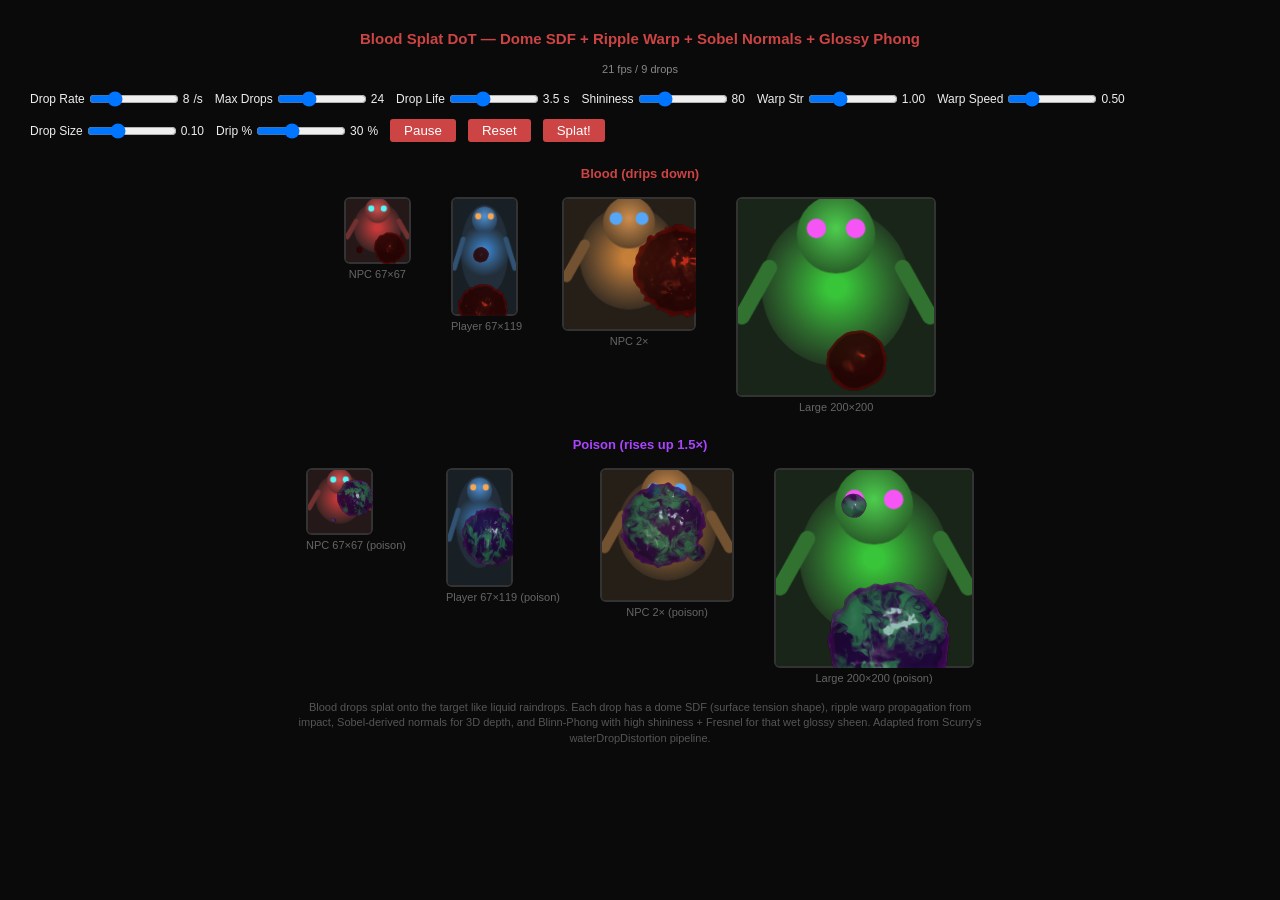
<file: test_blood_fx.html>
<!DOCTYPE html>
<html lang="en">
<head>
<meta charset="UTF-8">
<title>WebGL Blood Splat — Raindrop Dome + Ripple Warp</title>
<style>
* { margin: 0; padding: 0; box-sizing: border-box; }
body { background: #0a0a0a; color: #eee; font-family: 'Segoe UI', sans-serif; display: flex; flex-direction: column; align-items: center; padding: 30px; gap: 16px; }
h1 { font-size: 15px; color: #c44; }
.controls { display: flex; gap: 12px; flex-wrap: wrap; align-items: center; font-size: 12px; }
.controls label { display: flex; align-items: center; gap: 4px; }
.controls input[type=range] { width: 90px; }
.controls button { padding: 4px 14px; background: #c44; border: none; color: #fff; border-radius: 3px; cursor: pointer; }
.demo-row { display: flex; gap: 40px; flex-wrap: wrap; justify-content: center; }
.demo-cell { position: relative; display: inline-block; }
.demo-cell img { display: block; border-radius: 6px; border: 2px solid #333; }
.demo-cell canvas { position: absolute; top: 0; left: 0; pointer-events: none; border-radius: 6px; }
.demo-cell .label { text-align: center; font-size: 11px; color: #666; margin-top: 4px; }
.info { font-size: 11px; color: #555; max-width: 700px; text-align: center; line-height: 1.4; }
#fps { color: #888; font-size: 11px; }
</style>
</head>
<body>

<h1>Blood Splat DoT — Dome SDF + Ripple Warp + Sobel Normals + Glossy Phong</h1>
<div id="fps">--</div>

<div class="controls">
    <label>Drop Rate <input type="range" id="sRate" min="1" max="30" value="8"> <span id="lRate">8</span>/s</label>
    <label>Max Drops <input type="range" id="sMax" min="4" max="64" value="24"> <span id="lMax">24</span></label>
    <label>Drop Life <input type="range" id="sLife" min="10" max="80" value="35"> <span id="lLife">3.5</span>s</label>
    <label>Shininess <input type="range" id="sShin" min="16" max="256" value="80"> <span id="lShin">80</span></label>
    <label>Warp Str <input type="range" id="sRipple" min="0" max="300" value="100"> <span id="lRipple">1.00</span></label>
    <label>Warp Speed <input type="range" id="sWarpSpd" min="5" max="200" value="50"> <span id="lWarpSpd">0.50</span></label>
    <label>Drop Size <input type="range" id="sSize" min="3" max="25" value="10"> <span id="lSize">0.10</span></label>
    <label>Drip % <input type="range" id="sDrip" min="0" max="80" value="30"> <span id="lDrip">30</span>%</label>
    <button id="btnToggle">Pause</button>
    <button id="btnReset">Reset</button>
    <button id="btnSplat">Splat!</button>
</div>

<h2 style="font-size:13px;color:#c44;margin-top:8px;">Blood (drips down)</h2>
<div class="demo-row" id="bloodRow"></div>
<h2 style="font-size:13px;color:#a4f;margin-top:8px;">Poison (rises up 1.5×)</h2>
<div class="demo-row" id="poisonRow"></div>

<p class="info">
    Blood drops splat onto the target like liquid raindrops. Each drop has a dome SDF (surface tension shape),
    ripple warp propagation from impact, Sobel-derived normals for 3D depth, and Blinn-Phong with high
    shininess + Fresnel for that wet glossy sheen. Adapted from Scurry's waterDropDistortion pipeline.
</p>

<script>
// ════════════════════════════════════════════════════════════════
// SHADERS
// ════════════════════════════════════════════════════════════════

const VERT = `#version 300 es
in vec2 a_pos;
out vec2 v_uv;
void main() {
    v_uv = a_pos * 0.5 + 0.5;
    gl_Position = vec4(a_pos, 0.0, 1.0);
}`;

const BLOOD_FRAG = `#version 300 es
precision highp float;

in vec2 v_uv;
out vec4 fragColor;

uniform sampler2D u_image;
uniform vec2 u_resolution;
uniform vec2 u_texel;
uniform float u_time;
uniform float u_shininess;
uniform float u_rippleStr;
uniform float u_warpSpeed;
uniform float u_dripDir;    // 1.0 = drip down (blood), -1.0 = drip up (poison)
uniform int u_colorMode;    // 0 = blood, 1 = poison

// Drop data: xy = position (0-1), z = birth time, w = radius
#define MAX_DROPS 64
uniform vec4 u_drops[MAX_DROPS];
uniform int u_dropCount;

// ── Hash (from Scurry vk_piano_warp.frag) ──
float hash21(vec2 p) {
    p = fract(p * vec2(234.34, 435.345));
    p += dot(p, p + 34.23);
    return fract(p.x * p.y);
}

// ── Smooth noise ──
float noise2D(vec2 p) {
    vec2 i = floor(p);
    vec2 f = fract(p);
    f = f * f * (3.0 - 2.0 * f); // hermite smoothstep
    float a = hash21(i);
    float b = hash21(i + vec2(1.0, 0.0));
    float c = hash21(i + vec2(0.0, 1.0));
    float d = hash21(i + vec2(1.0, 1.0));
    return mix(mix(a, b, f.x), mix(c, d, f.x), f.y);
}

// ── FBM with configurable octaves (from Scurry vk_piano_warp.frag) ──
float fbm(vec2 p, int octaves) {
    float value = 0.0;
    float amp = 0.5;
    float freq = 1.0;
    for (int i = 0; i < 6; i++) {
        if (i >= octaves) break;
        value += amp * noise2D(p * freq);
        amp *= 0.5;
        freq *= 2.0;
    }
    return value;
}

// ── Domain-warped FBM — warp the noise input with noise for organic flow ──
// This is what makes it look truly liquid — self-similar turbulent flow
vec2 liquidWarp(vec2 p, float t) {
    float spd = u_warpSpeed;
    // First layer: large-scale flow
    vec2 q = vec2(
        fbm(p + vec2(0.0, 0.0) + t * 0.08 * spd, 4),
        fbm(p + vec2(5.2, 1.3) + t * 0.06 * spd, 4)
    );
    // Second layer: warp the warp — creates swirling eddies
    vec2 r = vec2(
        fbm(p + 4.0 * q + vec2(1.7, 9.2) + t * 0.04 * spd, 3),
        fbm(p + 4.0 * q + vec2(8.3, 2.8) + t * 0.05 * spd, 3)
    );
    return r - 0.5; // center around zero
}

// ── Easing (from Scurry) ──
float easeOutBack(float t) {
    float c1 = 1.70158;
    float c3 = c1 + 1.0;
    return 1.0 + c3 * pow(t - 1.0, 3.0) + c1 * pow(t - 1.0, 2.0);
}

// ── Smooth minimum — merges overlapping drops like liquid surface tension ──
float smin(float a, float b, float k) {
    float h = max(k - abs(a - b), 0.0) / k;
    return min(a, b) - h * h * k * 0.25;
}

// ── Compute dome height at a UV, with liquid warp applied ──
// Drops merge when overlapping via smooth-min on distance fields
float domeHeightAt(vec2 sampleUV, float aspect) {
    // Track closest distance for smin merging
    float minDist = 999.0; // smooth-min of normalized distances
    float totalAlive = 0.0;

    for (int i = 0; i < MAX_DROPS; i++) {
        if (i >= u_dropCount) break;
        vec2 dropPos = u_drops[i].xy;
        float age = u_time - u_drops[i].z;
        float radius = u_drops[i].w;
        if (age < 0.0) continue;

        float maxLife = radius * 40.0;
        float lifeT = clamp(age / maxLife, 0.0, 1.0);
        float splatScale = easeOutBack(clamp(age / 0.15, 0.0, 1.0));
        float fadeT = smoothstep(0.5, 1.0, lifeT);
        float alive = 1.0 - fadeT;
        float cR = radius * splatScale * (1.0 - fadeT * 0.3);

        vec2 delta = sampleUV - dropPos;
        delta.x *= aspect;

        // ── Liquid surface warp — domain-warped FBM ──
        // Double-warped noise creates swirling organic flow like real liquid
        float dist = length(delta);
        float normD = dist / max(cR, 0.001);

        // Domain warp: unique per drop, slow time
        vec2 warpSeed = sampleUV * 3.0 + dropPos * 7.0;
        vec2 flowDisp = liquidWarp(warpSeed, u_time);

        // Strength: stronger near edges (surface tension flex), gentle at center
        float edgeFactor = smoothstep(0.15, 0.85, normD);
        float warpAmt = u_rippleStr * 0.15 * (0.3 + edgeFactor * 0.7) * alive;
        delta += flowDisp * warpAmt;

        // Subtle gravity pull — direction depends on effect type
        float sag = min(age * 0.002, 0.01) * alive;
        delta.y -= sag * u_dripDir;

        float warpedDist = length(delta);
        float normDist = warpedDist / max(cR, 0.001);

        if (normDist < 1.3) {
            // Organic edge noise — irregularity
            float edgeNoise = noise2D(dropPos * 50.0 + sampleUV * 25.0) * 0.1;
            float edgeND = normDist - edgeNoise;

            // Smooth-min merge: drops flowing into each other
            // k=0.4 gives a soft blend zone where drops meet
            minDist = smin(minDist, edgeND, 0.4);
            totalAlive = max(totalAlive, alive);
        }
    }

    if (minDist > 1.1) return 0.0;

    // Parabolic dome from merged distance field
    float dome = max(0.0, 1.0 - minDist * minDist);
    dome = pow(dome, 0.5);
    dome *= smoothstep(1.05, 0.85, minDist); // smooth edge falloff
    return dome * totalAlive;
}

void main() {
    vec2 uv = v_uv;
    float aspect = u_resolution.x / u_resolution.y;

    // ════════════════════════════════════════════════════════
    // Compute dome height at this pixel (with ripple warp baked in)
    // ════════════════════════════════════════════════════════

    float totalHeight = domeHeightAt(uv, aspect);

    if (totalHeight < 0.005) discard;

    // ════════════════════════════════════════════════════════
    // Sobel normals — sample warped height at 4 neighbors
    // ════════════════════════════════════════════════════════

    vec2 eps = u_texel * 1.5;
    float hL = domeHeightAt(uv + vec2(-eps.x, 0.0), aspect);
    float hR = domeHeightAt(uv + vec2( eps.x, 0.0), aspect);
    float hU = domeHeightAt(uv + vec2(0.0,  eps.y), aspect);
    float hD = domeHeightAt(uv + vec2(0.0, -eps.y), aspect);

    float dX = hR - hL;
    float dY = hU - hD;

    // Flowing micro-surface perturbation — domain-warped for liquid feel
    vec2 microWarp = liquidWarp(uv * 8.0, u_time * 0.7) * 0.02;
    dX += microWarp.x;
    dY += microWarp.y;

    vec3 N = normalize(vec3(-dX * 5.0, -dY * 5.0, 0.2));

    // ════════════════════════════════════════════════════════
    // Glossy blood lighting — dual light + strong specular
    // ════════════════════════════════════════════════════════

    vec3 V = vec3(0.0, 0.0, 1.0);

    // Primary light — slowly orbiting for shifting wet glint
    float lt = u_time * 0.4;
    vec3 L1 = normalize(vec3(0.4 + sin(lt)*0.15, 0.6 + cos(lt*0.7)*0.1, 1.0));
    vec3 H1 = normalize(L1 + V);

    // Secondary fill light — opposite side, dimmer
    vec3 L2 = normalize(vec3(-0.3, -0.4, 0.8));
    vec3 H2 = normalize(L2 + V);

    // Diffuse — wrap lighting, brighter base
    float diff = max(dot(N, L1), 0.0) * 0.35 + 0.70;
    diff += max(dot(N, L2), 0.0) * 0.2; // fill

    // Specular — primary: tight wet highlight
    float NdH1 = max(dot(N, H1), 0.0);
    float spec1 = pow(NdH1, u_shininess);
    // Secondary: broader sheen from fill
    float NdH2 = max(dot(N, H2), 0.0);
    float spec2 = pow(NdH2, u_shininess * 0.4) * 0.3;
    // Wide soft lobe — overall wet sheen
    float spec3 = pow(NdH1, u_shininess * 0.08) * 0.05;

    // Fresnel rim — wet edge reflection
    float NdV = max(dot(N, V), 0.0);
    float fresnel = pow(1.0 - NdV, 3.5);

    // ── Coloring — mode-dependent ──
    float thickness = smoothstep(0.0, 0.7, totalHeight);
    vec3 baseColor;
    float veinNoise = fbm(uv * 15.0 + u_time * 0.05, 3);

    if (u_colorMode == 0) {
        // BLOOD — rich crimson
        vec3 bloodThin  = vec3(0.70, 0.03, 0.008);
        vec3 bloodMid   = vec3(0.48, 0.012, 0.005);
        vec3 bloodThick = vec3(0.20, 0.003, 0.001);
        baseColor = mix(bloodThin, bloodMid, smoothstep(0.0, 0.3, thickness));
        baseColor = mix(baseColor, bloodThick, smoothstep(0.3, 0.85, thickness));
        baseColor *= 0.88 + veinNoise * 0.12;
    } else {
        // POISON — vibrant violet with swirling green veins
        vec3 poisonThin  = vec3(0.55, 0.05, 0.75);  // bright violet
        vec3 poisonMid   = vec3(0.35, 0.02, 0.55);  // deep purple
        vec3 poisonThick = vec3(0.15, 0.01, 0.30);  // dark violet

        baseColor = mix(poisonThin, poisonMid, smoothstep(0.0, 0.3, thickness));
        baseColor = mix(baseColor, poisonThick, smoothstep(0.3, 0.85, thickness));

        // Swirling glowing green veins — domain-warped for organic flow
        vec2 veinWarp = liquidWarp(uv * 5.0 + 100.0, u_time * 0.8);
        float greenVein = fbm(uv * 10.0 + veinWarp * 3.0 + u_time * 0.1, 4);
        greenVein = smoothstep(0.35, 0.65, greenVein); // sharpen into veins
        vec3 glowGreen = vec3(0.1, 0.9, 0.15) * greenVein * 0.6;
        baseColor += glowGreen * (0.5 + thickness * 0.5);
        // Subtle overall shimmer
        baseColor *= 0.85 + veinNoise * 0.15;
    }

    // ── Compose ──
    vec3 color = baseColor * diff;

    // Specular highlights — warm white, strong
    vec3 specColor = vec3(1.0, 0.88, 0.8);
    color += specColor * min(spec1 * 1.3 + spec2 + spec3, 1.5);

    // Fresnel edge — dark blood red, not bright
    color += vec3(0.15, 0.005, 0.002) * fresnel * 0.5;

    // Meniscus darkening — thin dark ring where blood meets surface
    float meniscus = smoothstep(0.0, 0.12, totalHeight) * (1.0 - smoothstep(0.12, 0.4, totalHeight));
    color *= 1.0 - meniscus * 0.3;

    // Heartbeat
    color *= 0.96 + 0.04 * sin(u_time * 4.0);

    color = clamp(color, vec3(0.0), vec3(1.0));
    if (u_colorMode == 0) {
        // Blood: R dominates, never pink
        color.g = min(color.g, color.r * 0.18);
        color.b = min(color.b, color.r * 0.1);
    } else {
        // Poison: B dominates, keep green veins visible
        color.r = min(color.r, color.b * 0.8);
    }

    float alpha = smoothstep(0.005, 0.06, totalHeight) * 0.93;
    fragColor = vec4(color, alpha);
}`;


// ════════════════════════════════════════════════════════════════
// WEBGL HELPERS
// ════════════════════════════════════════════════════════════════

function compileShader(gl, type, src) {
    const s = gl.createShader(type);
    gl.shaderSource(s, src);
    gl.compileShader(s);
    if (!gl.getShaderParameter(s, gl.COMPILE_STATUS)) {
        console.error(gl.getShaderInfoLog(s));
        return null;
    }
    return s;
}

function linkProgram(gl, vSrc, fSrc) {
    const vs = compileShader(gl, gl.VERTEX_SHADER, vSrc);
    const fs = compileShader(gl, gl.FRAGMENT_SHADER, fSrc);
    if (!vs || !fs) return null;
    const p = gl.createProgram();
    gl.attachShader(p, vs);
    gl.attachShader(p, fs);
    gl.linkProgram(p);
    if (!gl.getProgramParameter(p, gl.LINK_STATUS)) {
        console.error(gl.getProgramInfoLog(p));
        return null;
    }
    return p;
}


// ════════════════════════════════════════════════════════════════
// BLOOD SPLAT EFFECT
// ════════════════════════════════════════════════════════════════

class BloodSplatEffect {
    // mode: 'blood' or 'poison'
    constructor(canvas, image, mode = 'blood') {
        this.canvas = canvas;
        this.image = image;
        this.mode = mode;
        this.w = (image.naturalWidth || image.width) * 2;
        this.h = (image.naturalHeight || image.height) * 2;
        canvas.width = this.w;
        canvas.height = this.h;

        const gl = canvas.getContext('webgl2', {
            alpha: true, premultipliedAlpha: false, antialias: false,
        });
        if (!gl) return;
        this.gl = gl;

        gl.enable(gl.BLEND);
        gl.blendFunc(gl.SRC_ALPHA, gl.ONE_MINUS_SRC_ALPHA);

        this.prog = linkProgram(gl, VERT, BLOOD_FRAG);
        if (!this.prog) { console.error('Shader failed'); return; }

        // Quad VAO
        this.vao = gl.createVertexArray();
        gl.bindVertexArray(this.vao);
        const buf = gl.createBuffer();
        gl.bindBuffer(gl.ARRAY_BUFFER, buf);
        gl.bufferData(gl.ARRAY_BUFFER, new Float32Array([-1,-1,1,-1,-1,1,1,1]), gl.STATIC_DRAW);
        const loc = gl.getAttribLocation(this.prog, 'a_pos');
        gl.enableVertexAttribArray(loc);
        gl.vertexAttribPointer(loc, 2, gl.FLOAT, false, 0, 0);
        gl.bindVertexArray(null);

        // Image texture
        this.imgTex = gl.createTexture();
        gl.bindTexture(gl.TEXTURE_2D, this.imgTex);
        gl.texImage2D(gl.TEXTURE_2D, 0, gl.RGBA, gl.RGBA, gl.UNSIGNED_BYTE, image);
        gl.texParameteri(gl.TEXTURE_2D, gl.TEXTURE_MIN_FILTER, gl.LINEAR);
        gl.texParameteri(gl.TEXTURE_2D, gl.TEXTURE_WRAP_S, gl.CLAMP_TO_EDGE);
        gl.texParameteri(gl.TEXTURE_2D, gl.TEXTURE_WRAP_T, gl.CLAMP_TO_EDGE);

        // Uniform locations
        gl.useProgram(this.prog);
        this.u = {};
        for (const n of ['u_image','u_resolution','u_texel','u_time','u_shininess',
                          'u_rippleStr','u_warpSpeed','u_dripDir','u_colorMode','u_dropCount']) {
            this.u[n] = gl.getUniformLocation(this.prog, n);
        }
        // Cache drop uniform locations
        this.uDrops = [];
        for (let i = 0; i < 64; i++) {
            this.uDrops.push(gl.getUniformLocation(this.prog, `u_drops[${i}]`));
        }

        this.drops = [];
        this.running = true;
        this.startTime = performance.now() / 1000;
        this.lastSpawn = 0;

        // Build edge map for spawn positions
        this._buildEdgeMap(image);

        this.settings = {
            dropRate: 30,
            maxDrops: 64,
            dropLife: 6.5,
            shininess: 256,
            rippleStr: 0.15,
            warpSpeed: 2.00,
            dropSize: 0.06,
            dripPct: 80,
        };
    }

    _buildEdgeMap(img) {
        const c = document.createElement('canvas');
        const iw = img.naturalWidth || img.width;
        const ih = img.naturalHeight || img.height;
        c.width = iw; c.height = ih;
        const ctx = c.getContext('2d');
        ctx.drawImage(img, 0, 0, iw, ih);
        const px = ctx.getImageData(0, 0, iw, ih).data;

        function lum(x, y) {
            if (x < 0 || x >= iw || y < 0 || y >= ih) return 0;
            const i = (y * iw + x) * 4;
            return px[i] * 0.299 + px[i+1] * 0.587 + px[i+2] * 0.114;
        }

        this.spawnPoints = [];
        for (let y = 1; y < ih - 1; y++) {
            for (let x = 1; x < iw - 1; x++) {
                const gx = lum(x+1,y-1)+2*lum(x+1,y)+lum(x+1,y+1)
                         - lum(x-1,y-1)-2*lum(x-1,y)-lum(x-1,y+1);
                const gy = lum(x-1,y+1)+2*lum(x,y+1)+lum(x+1,y+1)
                         - lum(x-1,y-1)-2*lum(x,y-1)-lum(x+1,y-1);
                const mag = Math.sqrt(gx*gx + gy*gy) / 255;
                if (mag > 0.06) {
                    this.spawnPoints.push({ u: x/iw, v: y/ih, s: Math.min(mag, 1) });
                }
            }
        }
        // Also add some random interior points so blood can land anywhere
        for (let i = 0; i < 50; i++) {
            this.spawnPoints.push({
                u: 0.15 + Math.random() * 0.7,
                v: 0.1 + Math.random() * 0.8,
                s: 0.3,
            });
        }
    }

    spawnDrop() {
        if (!this.spawnPoints.length) return;
        const sp = this.spawnPoints[Math.floor(Math.random() * this.spawnPoints.length)];
        const now = performance.now() / 1000 - this.startTime;
        const sizeVar = 0.5 + Math.random() * 1.0;

        // Some drops drip — they slide slowly downward
        const isDrip = Math.random() * 100 < this.settings.dripPct;
        // Drip speed varies: slow lazy drips to slightly faster runs
        const dripSpeed = isDrip ? (0.01 + Math.random() * 0.03) : 0;
        // Drippers are slightly smaller and elongated (smaller radius)
        const dripSizeMul = isDrip ? (0.4 + Math.random() * 0.4) : 1.0;

        this.drops.push({
            x: sp.u + (Math.random() - 0.5) * 0.05,
            y: sp.v + (Math.random() - 0.5) * 0.05,
            birth: now,
            radius: this.settings.dropSize * sizeVar * dripSizeMul,
            dripSpeed,         // 0 = stationary splat, >0 = sliding drip
            dripVx: isDrip ? (Math.random() - 0.5) * 0.003 : 0, // tiny horizontal wobble
            dripUp: this.mode === 'poison',
        });
    }

    update(dt) {
        if (!this.running) return;
        const now = performance.now() / 1000 - this.startTime;

        // Spawn drops at rate
        const interval = 1.0 / this.settings.dropRate;
        if (now - this.lastSpawn > interval) {
            if (this.drops.length < this.settings.maxDrops) {
                this.spawnDrop();
            }
            this.lastSpawn = now;
        }

        // Update dripping drops — smoothly slide downward
        for (const d of this.drops) {
            if (d.dripSpeed > 0) {
                const age = now - d.birth;
                // Drip starts after splat settles (0.3s delay)
                if (age > 0.3) {
                    // Accelerate slightly like real gravity on a surface
                    const accel = 1.0 + age * 0.15;
                    // Blood drips down (+y in canvas), poison rises up (-y) at 1.5x
                    const dir = d.dripUp ? 1.5 : -1.0;
                    d.y += d.dripSpeed * dt * accel * dir;
                    d.x += d.dripVx * dt;
                    // Leave a trail — continuously push birth time forward
                    // so the drop stays "alive" as it moves
                    // (it refreshes its lifetime while dripping)
                }
            }
        }

        // Remove dead or off-screen drops
        this.drops = this.drops.filter(d => {
            if (d.y > 1.15 || d.y < -0.15 || d.x < -0.05 || d.x > 1.05) return false;
            const age = now - d.birth;
            return age < d.radius * 40;
        });
    }

    render() {
        if (!this.gl || !this.running) return;
        const { gl, prog, vao, u, w, h, drops } = this;
        const now = performance.now() / 1000 - this.startTime;

        gl.viewport(0, 0, w, h);
        gl.clearColor(0, 0, 0, 0);
        gl.clear(gl.COLOR_BUFFER_BIT);

        if (drops.length === 0) return;

        gl.useProgram(prog);

        gl.activeTexture(gl.TEXTURE0);
        gl.bindTexture(gl.TEXTURE_2D, this.imgTex);
        gl.uniform1i(u.u_image, 0);
        gl.uniform2f(u.u_resolution, w, h);
        gl.uniform2f(u.u_texel, 1/w, 1/h);
        gl.uniform1f(u.u_time, now);
        gl.uniform1f(u.u_shininess, this.settings.shininess);
        gl.uniform1f(u.u_rippleStr, this.settings.rippleStr);
        gl.uniform1f(u.u_warpSpeed, this.settings.warpSpeed);
        gl.uniform1f(u.u_dripDir, this.mode === 'poison' ? 1.0 : -1.0);
        gl.uniform1i(u.u_colorMode, this.mode === 'poison' ? 1 : 0);
        gl.uniform1i(u.u_dropCount, drops.length);

        // Upload drop data
        for (let i = 0; i < drops.length && i < 64; i++) {
            const d = drops[i];
            gl.uniform4f(this.uDrops[i], d.x, d.y, d.birth, d.radius);
        }

        gl.bindVertexArray(vao);
        gl.drawArrays(gl.TRIANGLE_STRIP, 0, 4);
    }

    reset() {
        this.drops = [];
        this.startTime = performance.now() / 1000;
        this.lastSpawn = 0;
    }

    burstSplat(count = 8) {
        for (let i = 0; i < count; i++) this.spawnDrop();
    }
}


// ════════════════════════════════════════════════════════════════
// TEST IMAGES
// ════════════════════════════════════════════════════════════════

function generateTestImage(w, h, hue) {
    const c = document.createElement('canvas');
    c.width = w; c.height = h;
    const ctx = c.getContext('2d');

    ctx.fillStyle = `hsl(${hue}, 20%, 12%)`;
    ctx.fillRect(0, 0, w, h);

    const grad = ctx.createRadialGradient(w/2, h*0.45, w*0.05, w/2, h*0.45, w*0.4);
    grad.addColorStop(0, `hsl(${hue}, 55%, 50%)`);
    grad.addColorStop(0.6, `hsl(${hue}, 40%, 30%)`);
    grad.addColorStop(1, `hsl(${hue}, 25%, 18%)`);
    ctx.fillStyle = grad;
    ctx.beginPath();
    ctx.ellipse(w/2, h*0.45, w*0.38, h*0.4, 0, 0, Math.PI*2);
    ctx.fill();

    const hg = ctx.createRadialGradient(w/2, h*0.15, 1, w/2, h*0.15, w*0.22);
    hg.addColorStop(0, `hsl(${hue}, 55%, 55%)`);
    hg.addColorStop(1, `hsl(${hue}, 40%, 28%)`);
    ctx.fillStyle = hg;
    ctx.beginPath();
    ctx.arc(w/2, h*0.18, w*0.2, 0, Math.PI*2);
    ctx.fill();

    ctx.strokeStyle = `hsl(${hue}, 40%, 32%)`;
    ctx.lineWidth = Math.max(w * 0.08, 3);
    ctx.lineCap = 'round';
    ctx.beginPath();
    ctx.moveTo(w*0.16, h*0.35); ctx.lineTo(w*0.02, h*0.6);
    ctx.moveTo(w*0.84, h*0.35); ctx.lineTo(w*0.98, h*0.6);
    ctx.stroke();

    ctx.fillStyle = `hsl(${(hue+180)%360}, 90%, 65%)`;
    ctx.beginPath();
    ctx.arc(w*0.4, h*0.15, Math.max(w*0.05, 2), 0, Math.PI*2);
    ctx.arc(w*0.6, h*0.15, Math.max(w*0.05, 2), 0, Math.PI*2);
    ctx.fill();

    return c;
}


// ════════════════════════════════════════════════════════════════
// INIT
// ════════════════════════════════════════════════════════════════

const SIZES = [
    { w: 67, h: 67, hue: 0, label: 'NPC 67×67' },
    { w: 67, h: 119, hue: 210, label: 'Player 67×119' },
    { w: 134, h: 134, hue: 30, label: 'NPC 2×' },
    { w: 200, h: 200, hue: 120, label: 'Large 200×200' },
];

const effects = [];

function createRow(containerId, mode) {
    const row = document.getElementById(containerId);
    for (const spec of SIZES) {
        const cell = document.createElement('div');
        cell.className = 'demo-cell';

        const testCanvas = generateTestImage(spec.w, spec.h, spec.hue);
        const img = new Image();
        img.src = testCanvas.toDataURL();
        img.style.width = spec.w + 'px';
        img.style.height = spec.h + 'px';

        const overlay = document.createElement('canvas');
        overlay.style.width = spec.w + 'px';
        overlay.style.height = spec.h + 'px';

        const label = document.createElement('div');
        label.className = 'label';
        label.textContent = spec.label + (mode === 'poison' ? ' (poison)' : '');

        cell.appendChild(img);
        cell.appendChild(overlay);
        cell.appendChild(label);
        row.appendChild(cell);

        img.onload = () => {
            const fx = new BloodSplatEffect(overlay, img, mode);
            if (fx.gl) effects.push(fx);
        };
    }
}

function init() {
    createRow('bloodRow', 'blood');
    createRow('poisonRow', 'poison');
}

// Controls
const ctrls = {
    sRate:    { lbl: 'lRate',    key: 'dropRate',   fmt: v => v, div: 1 },
    sMax:     { lbl: 'lMax',     key: 'maxDrops',   fmt: v => v, div: 1 },
    sLife:    { lbl: 'lLife',    key: 'dropLife',   fmt: v => (v/10).toFixed(1), div: 10 },
    sShin:    { lbl: 'lShin',    key: 'shininess',  fmt: v => v, div: 1 },
    sRipple:  { lbl: 'lRipple',  key: 'rippleStr',  fmt: v => (v/100).toFixed(2), div: 100 },
    sWarpSpd: { lbl: 'lWarpSpd', key: 'warpSpeed',  fmt: v => (v/100).toFixed(2), div: 100 },
    sSize:    { lbl: 'lSize',    key: 'dropSize',   fmt: v => (v/100).toFixed(2), div: 100 },
    sDrip:    { lbl: 'lDrip',    key: 'dripPct',    fmt: v => v, div: 1 },
};
for (const [id, c] of Object.entries(ctrls)) {
    const el = document.getElementById(id);
    const lab = document.getElementById(c.lbl);
    el.addEventListener('input', () => {
        const raw = parseInt(el.value);
        const val = raw / c.div;
        lab.textContent = c.fmt(raw);
        for (const fx of effects) fx.settings[c.key] = val;
    });
}

document.getElementById('btnToggle').addEventListener('click', function() {
    for (const fx of effects) fx.running = !fx.running;
    this.textContent = effects[0]?.running ? 'Pause' : 'Resume';
});
document.getElementById('btnReset').addEventListener('click', () => {
    for (const fx of effects) fx.reset();
});
document.getElementById('btnSplat').addEventListener('click', () => {
    for (const fx of effects) fx.burstSplat(6);
});

// Main loop
let lastT = performance.now(), frameCount = 0, fpsTime = 0;
function loop(now) {
    const dt = Math.min((now - lastT) / 1000, 0.05);
    lastT = now;

    for (const fx of effects) {
        fx.update(dt);
        fx.render();
    }

    frameCount++;
    fpsTime += dt;
    if (fpsTime >= 1) {
        const totalDrops = effects.reduce((s,f) => s + f.drops.length, 0);
        document.getElementById('fps').textContent = `${Math.round(frameCount/fpsTime)} fps / ${totalDrops} drops`;
        frameCount = 0; fpsTime = 0;
    }

    requestAnimationFrame(loop);
}

init();
requestAnimationFrame(loop);
</script>
</body>
</html>
</file>
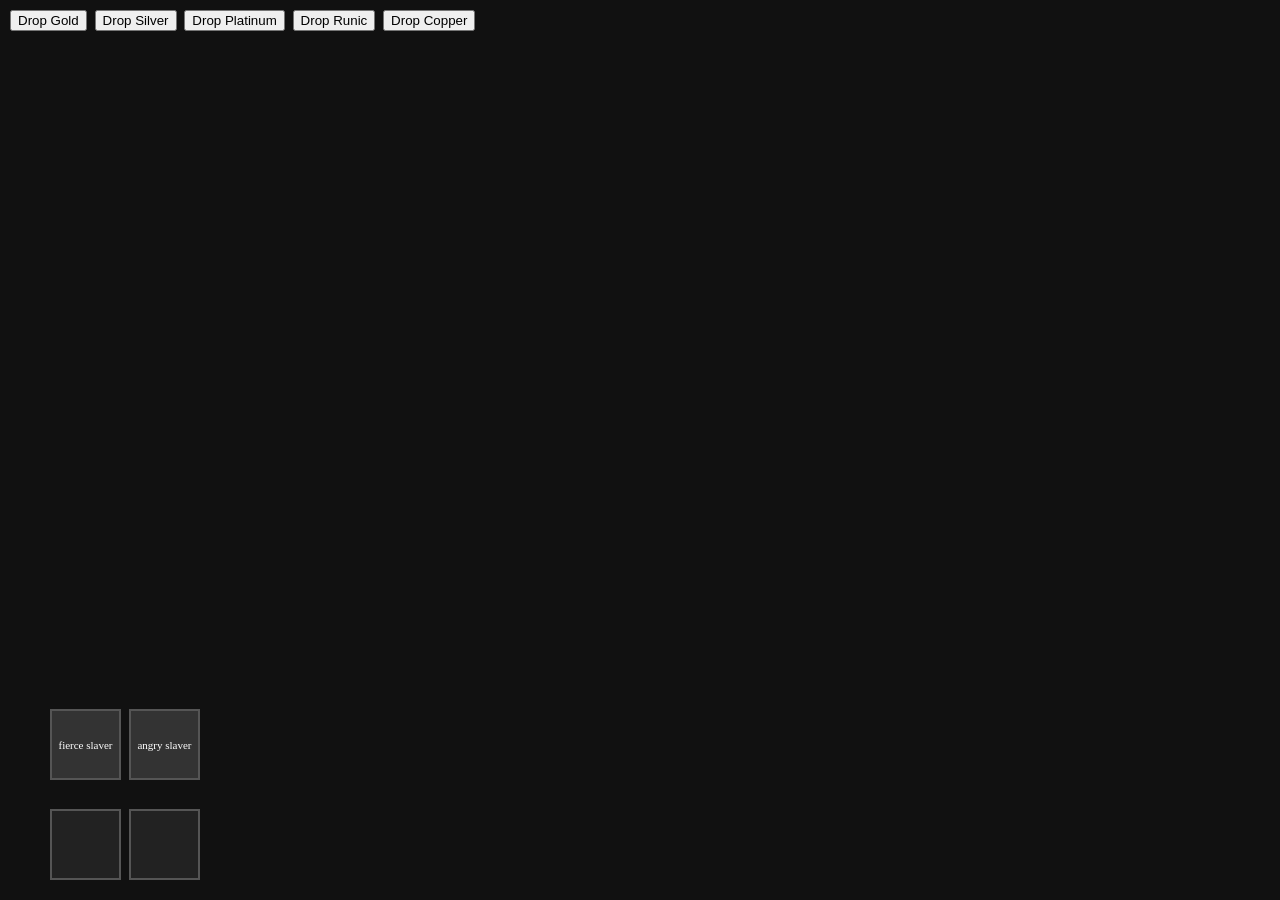
<file: test_coins.html>
<!DOCTYPE html>
<html>
<head>
<style>
body { background: #111; margin: 0; overflow: hidden; }
#npc-thumbs { position: fixed; bottom: 120px; left: 50px; display: flex; gap: 8px; }
#item-thumbs { position: fixed; bottom: 20px; left: 50px; display: flex; gap: 8px; }
.thumb { width: 67px; height: 67px; background: #333; border: 2px solid #555; display: flex;
         align-items: center; justify-content: center; color: #fff; font-size: 11px; text-align: center; }
.coin-pile { background: #222; }
.coin-pile canvas { width: 52px; height: 52px; }
</style>
</head>
<body>
<div id="npc-thumbs">
    <div class="thumb" title="fierce slaver">fierce slaver</div>
    <div class="thumb" title="angry slaver">angry slaver</div>
</div>
<div id="item-thumbs">
    <div class="thumb coin-pile" data-currency="gold" data-quantity="10">
        <canvas id="gold-pile" width="52" height="52"></canvas>
    </div>
    <div class="thumb coin-pile" data-currency="silver" data-quantity="5">
        <canvas id="silver-pile" width="52" height="52"></canvas>
    </div>
</div>

<div style="position:fixed;top:10px;left:10px;color:#fff;font-family:monospace;z-index:99999">
    <button onclick="testDrop('gold', 'fierce slaver')">Drop Gold</button>
    <button onclick="testDrop('silver', 'angry slaver')">Drop Silver</button>
    <button onclick="testDrop('platinum', 'fierce slaver')">Drop Platinum</button>
    <button onclick="testDrop('runic', 'fierce slaver')">Drop Runic</button>
    <button onclick="testDrop('copper', 'angry slaver')">Drop Copper</button>
    <div id="log" style="margin-top:10px;font-size:12px;"></div>
</div>

<script>
const COIN_TYPES = {
    copper:   { color: '#b87333', shine: '#e8a050', edge: '#7a4a1a', size: 5 },
    silver:   { color: '#c0c0c0', shine: '#f0f0ff', edge: '#808088', size: 6 },
    gold:     { color: '#ffd700', shine: '#fffacd', edge: '#b8960f', size: 7 },
    platinum: { color: '#e5e5e5', shine: '#ffffff', edge: '#a0a0b0', size: 8 },
    runic:    { color: '#8844cc', shine: '#cc88ff', edge: '#5522aa', size: 9 },
};
</script>
<script src="mudproxy-web/static/js/combat_effects.js"></script>
<script>
const combatFx = new CombatEffects(document.body);

function log(msg) {
    const d = document.getElementById('log');
    d.innerHTML = msg + '<br>' + d.innerHTML;
}

function testDrop(coinType, target) {
    const amount = Math.floor(Math.random() * 10) + 1;
    log(`Dropping ${amount} ${coinType} from ${target}`);
    combatFx.queueCoinDrop(amount, coinType, target);
}
</script>
</body>
</html>
</file>
